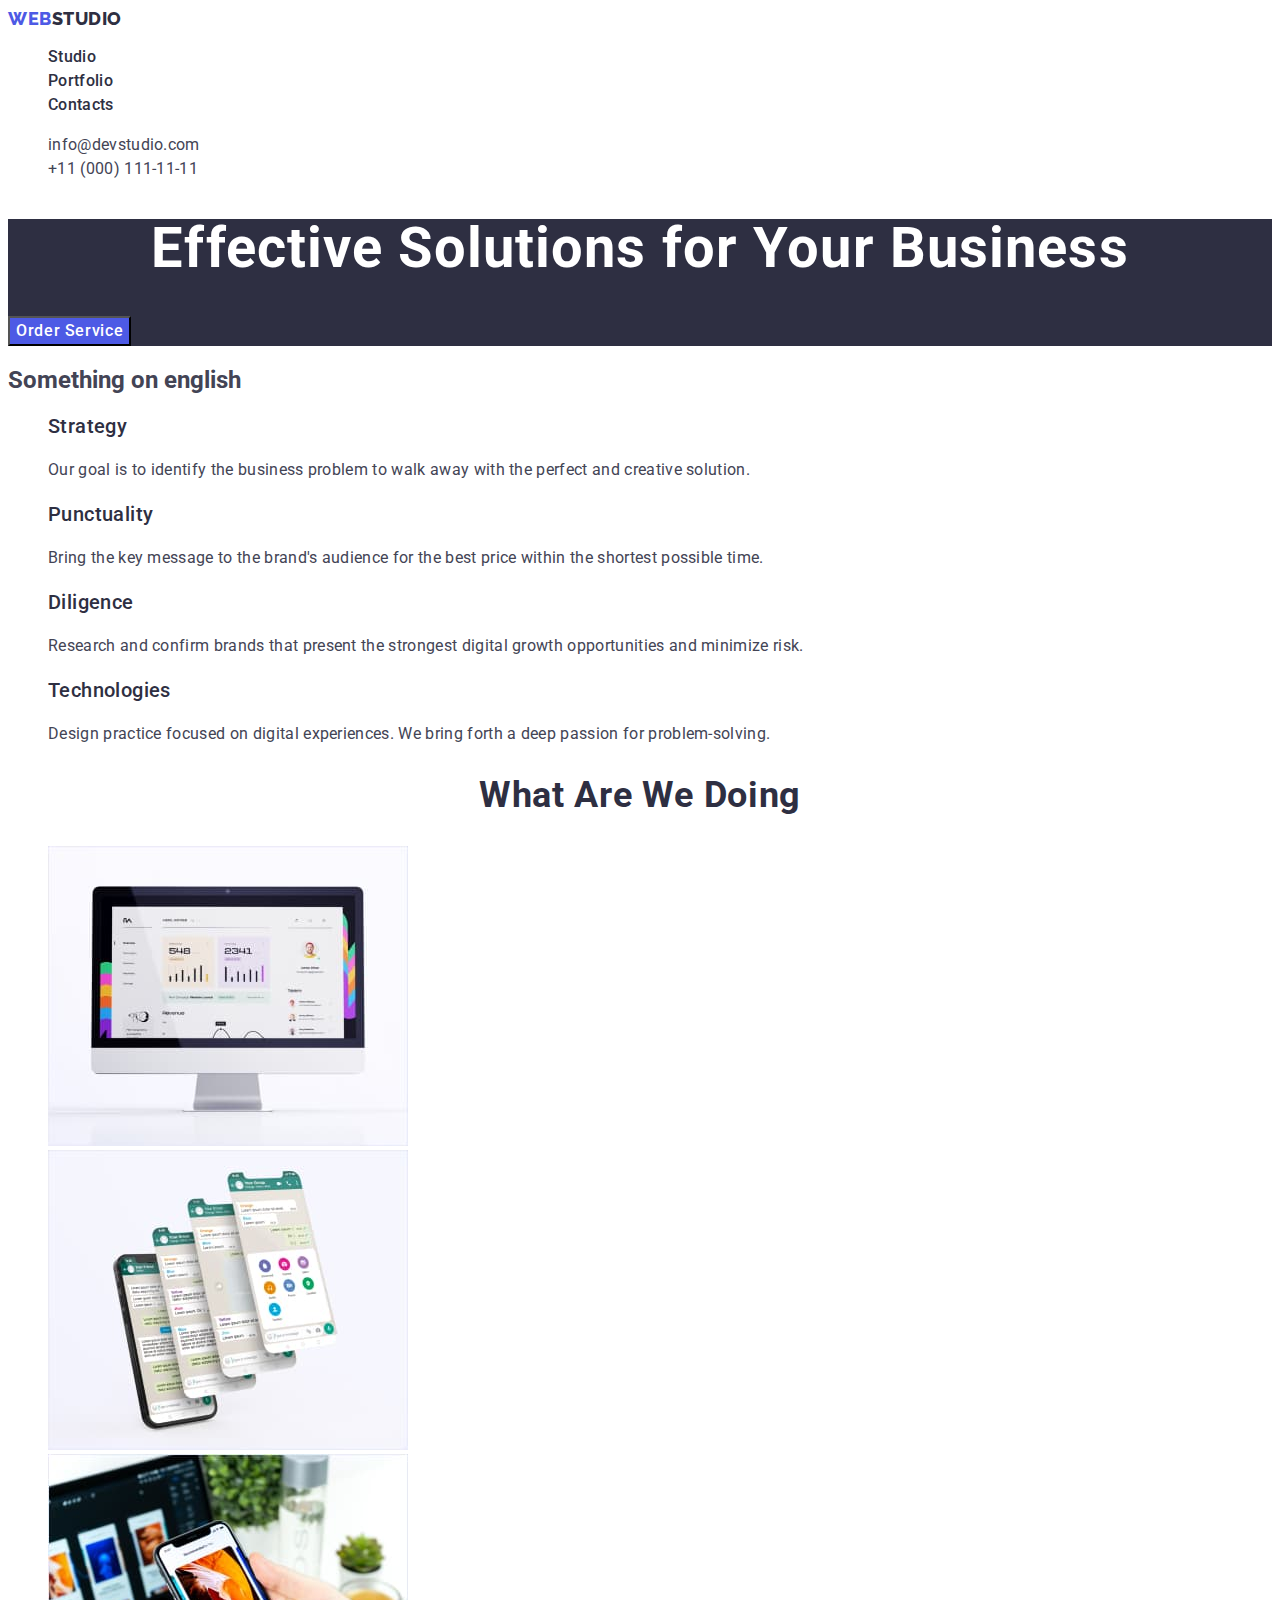
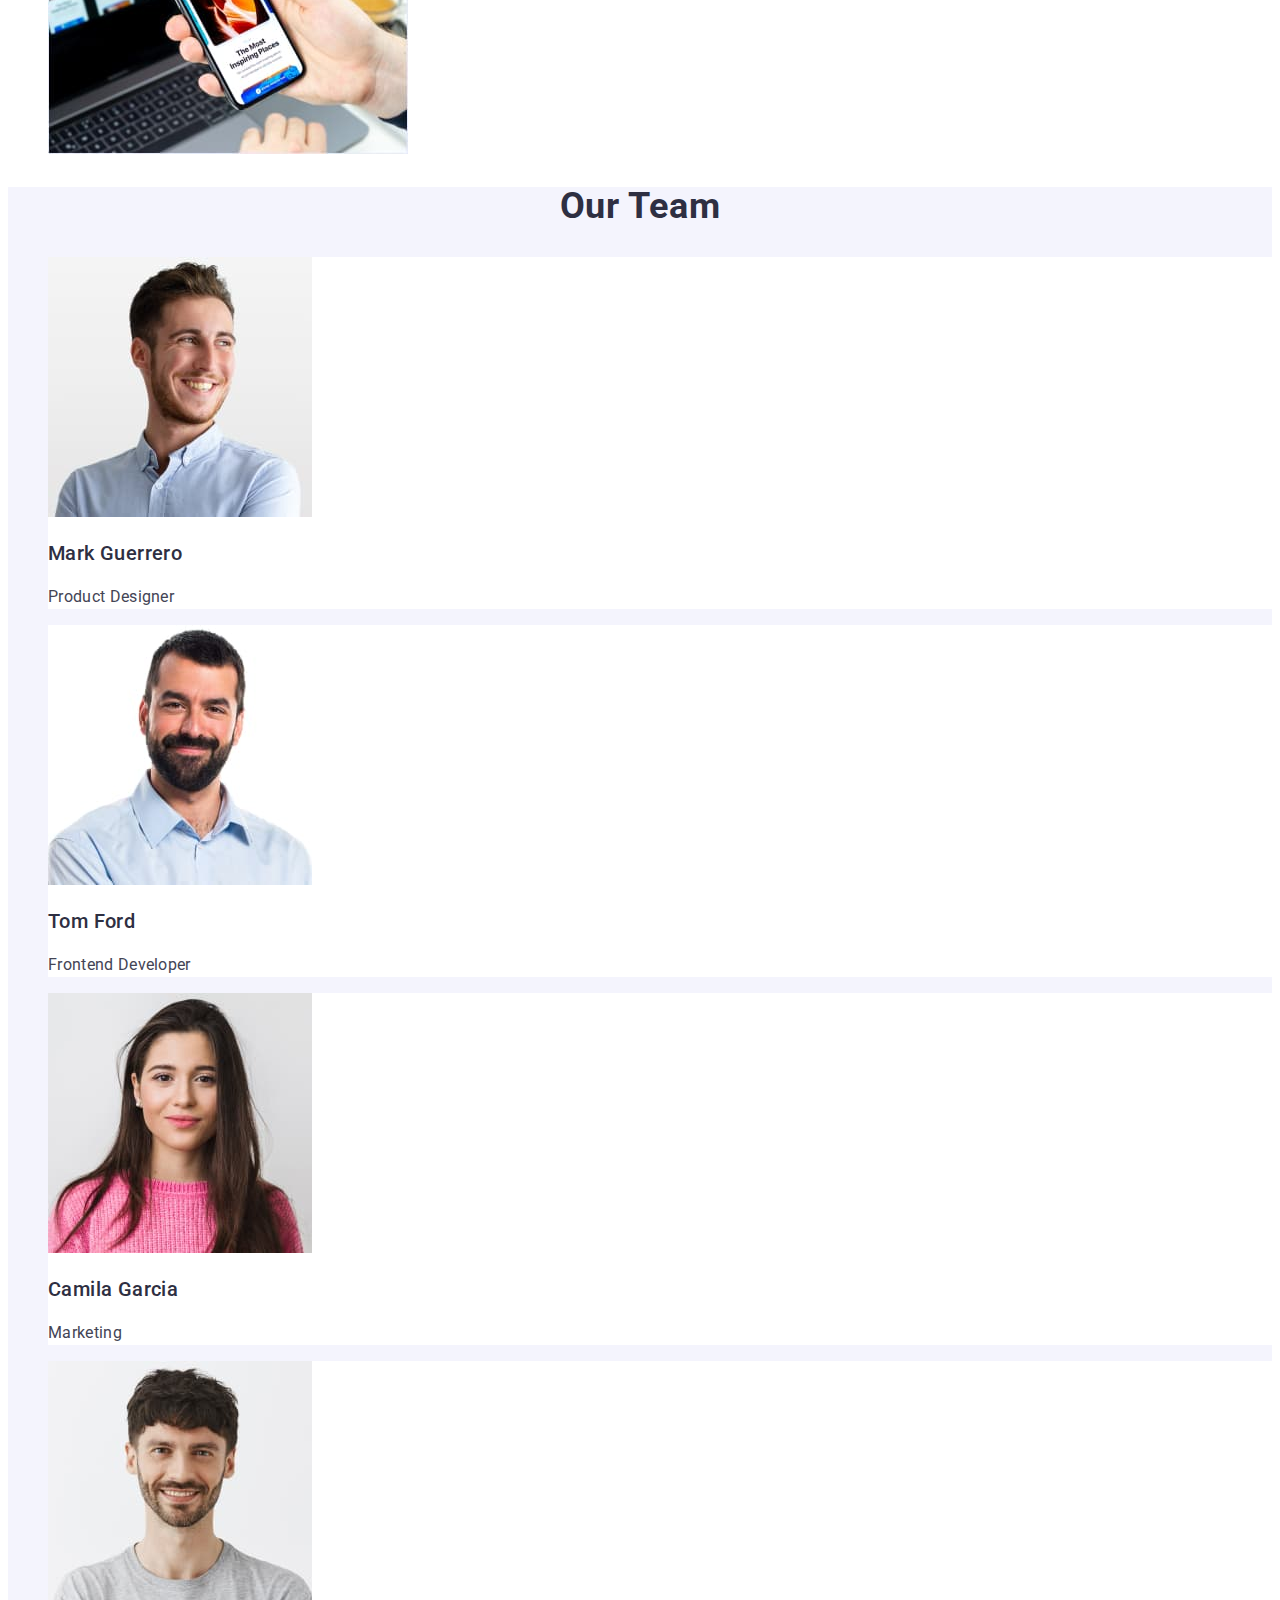
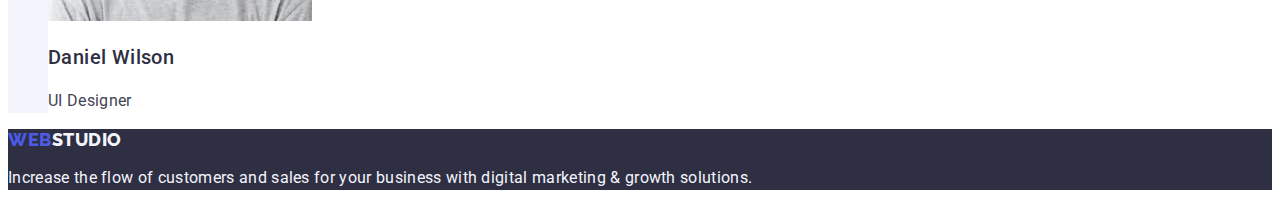
<file: index.html>
<!DOCTYPE html>
<html lang="en">
  <head>
    <meta charset="UTF-8" />
    <meta name="viewport" content="width=device-width, initial-scale=1.0" />
    <title>Document</title>
    <link rel="preconnect" href="https://fonts.googleapis.com" />
    <link rel="preconnect" href="https://fonts.gstatic.com" crossorigin />
    <link
      href="https://fonts.googleapis.com/css2?family=Raleway:wght@800&family=Roboto:wght@400;500;700&display=swap"
      rel="stylesheet"
    />
    <link rel="stylesheet" href="./css/styles.css" />
  </head>
  <body>
    <!-- header_HM_1 -->
    <header class="header">
      <nav>
        <a href="./index.html" class="header-logo link"
          >Web<span class="studio-color">Studio</span></a
        >
        <ul class="list">
          <li><a href="./index.html" class="nav-list link">Studio</a></li>
          <li>
            <a href="./portfolio.html" class="nav-list link">Portfolio</a>
          </li>
          <li><a href="" class="nav-list link">Contacts</a></li>
        </ul>
      </nav>
      <address class="address-list">
        <ul class="list">
          <li>
            <a href="mailto:info@devstudio.com" class="link contact"
              >info@devstudio.com</a
            >
          </li>
          <li>
            <a href="tel:+110001111111" class="link contact"
              >+11 (000) 111-11-11</a
            >
          </li>
        </ul>
      </address>
    </header>

    <!-- Main_comtent_HM_1 -->
    <main>
      <!-- Hero_HM_1 -->
      <section class="hero">
        <h1 class="hero-title">Effective Solutions for Your Business</h1>
        <button type="button" class="hero-button">Order Service</button>
      </section>

      <!-- Section_1 -->
      <section class="about">
        <h2>Something on english</h2>
        <ul class="list">
          <li>
            <h3 class="secondary-title">Strategy</h3>
            <p class="text">
              Our goal is to identify the business problem to walk away with the
              perfect and creative solution.
            </p>
          </li>
          <li>
            <h3 class="secondary-title">Punctuality</h3>
            <p class="text">
              Bring the key message to the brand's audience for the best price
              within the shortest possible time.
            </p>
          </li>
          <li>
            <h3 class="secondary-title">Diligence</h3>
            <p class="text">
              Research and confirm brands that present the strongest digital
              growth opportunities and minimize risk.
            </p>
          </li>
          <li>
            <h3 class="secondary-title">Technologies</h3>
            <p class="text">
              Design practice focused on digital experiences. We bring forth a
              deep passion for problem-solving.
            </p>
          </li>
        </ul>
      </section>

      <!-- Section_2 -->
      <section class="doing">
        <h2 class="main-title">What are we doing</h2>
        <ul class="list">
          <li>
            <img
              src="./images/img1.jpg"
              alt="tablet"
              width="360"
              height="300"
            />
          </li>
          <li>
            <img
              src="./images/img2.jpg"
              alt="smartphone"
              width="360"
              height="300"
            />
          </li>
          <li>
            <img
              src="./images/img3.jpg"
              alt="laptop and smartphone"
              width="360"
              height="300"
            />
          </li>
        </ul>
      </section>

      <!-- Section_3 -->
      <section class="team">
        <h2 class="main-title">Our Team</h2>
        <ul class="list">
          <li class="team-list">
            <img
              src="./images/mark.jpg"
              alt="mark guerrero"
              width="264"
              height="260"
            />
            <h3 class="secondary-title">Mark Guerrero</h3>
            <p class="text">Product Designer</p>
          </li>
          <li class="team-list">
            <img
              src="./images/tom.jpg"
              alt="tom ford"
              width="264"
              height="260"
            />
            <h3 class="secondary-title">Tom Ford</h3>
            <p class="text">Frontend Developer</p>
          </li>
          <li class="team-list">
            <img
              src="./images/camila.jpg"
              alt="camila garcia"
              width="264"
              height="260"
            />
            <h3 class="secondary-title">Camila Garcia</h3>
            <p class="text">Marketing</p>
          </li>
          <li class="team-list">
            <img
              src="./images/daniel.jpg"
              alt="daniel wilson"
              width="264"
              height="260"
            />
            <h3 class="secondary-title">Daniel Wilson</h3>
            <p class="text">UI Designer</p>
          </li>
        </ul>
      </section>
    </main>

    <!-- Footer -->
    <footer class="footer">
      <a href="./index.html" class="link footer-logo"
        >Web<span class="foter-studio">Studio</span></a
      >
      <p class="footer-text">
        Increase the flow of customers and sales for your business with digital
        marketing &amp; growth solutions.
      </p>
    </footer>
  </body>
</html>
</file>
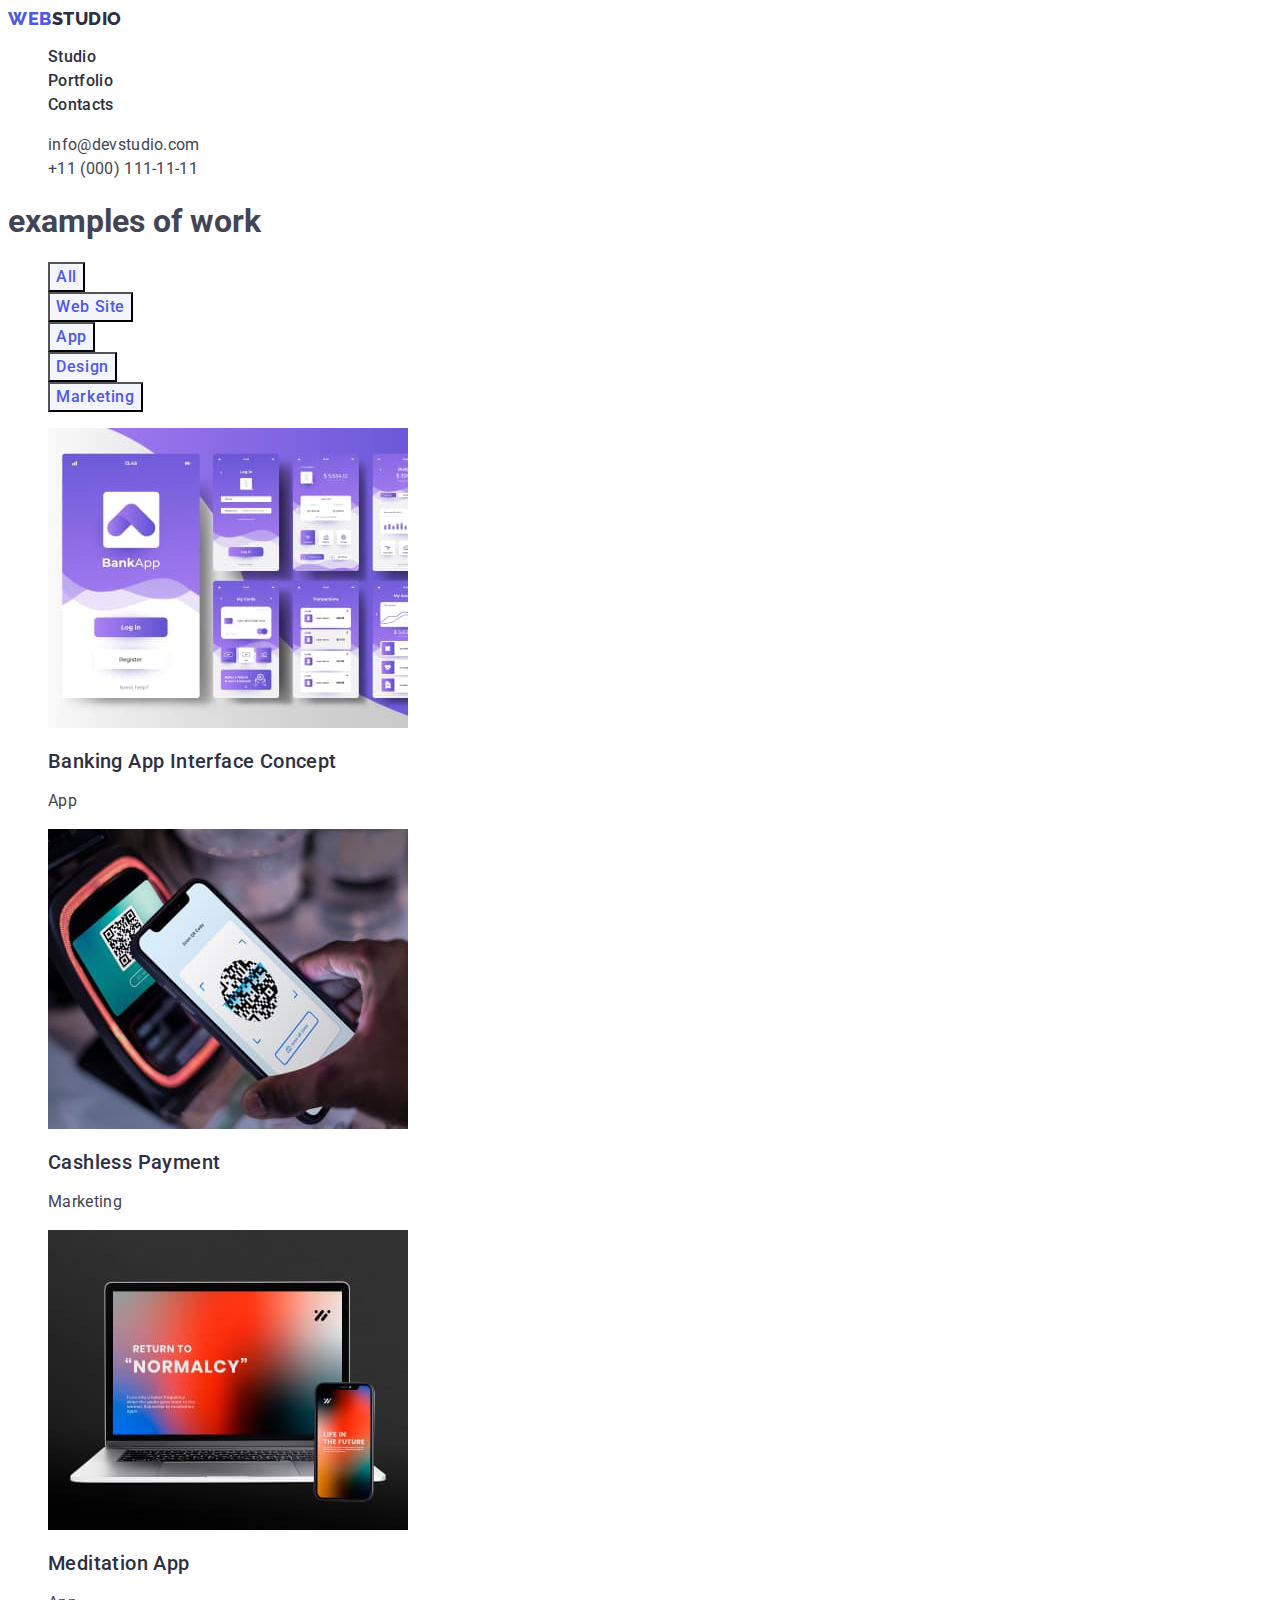
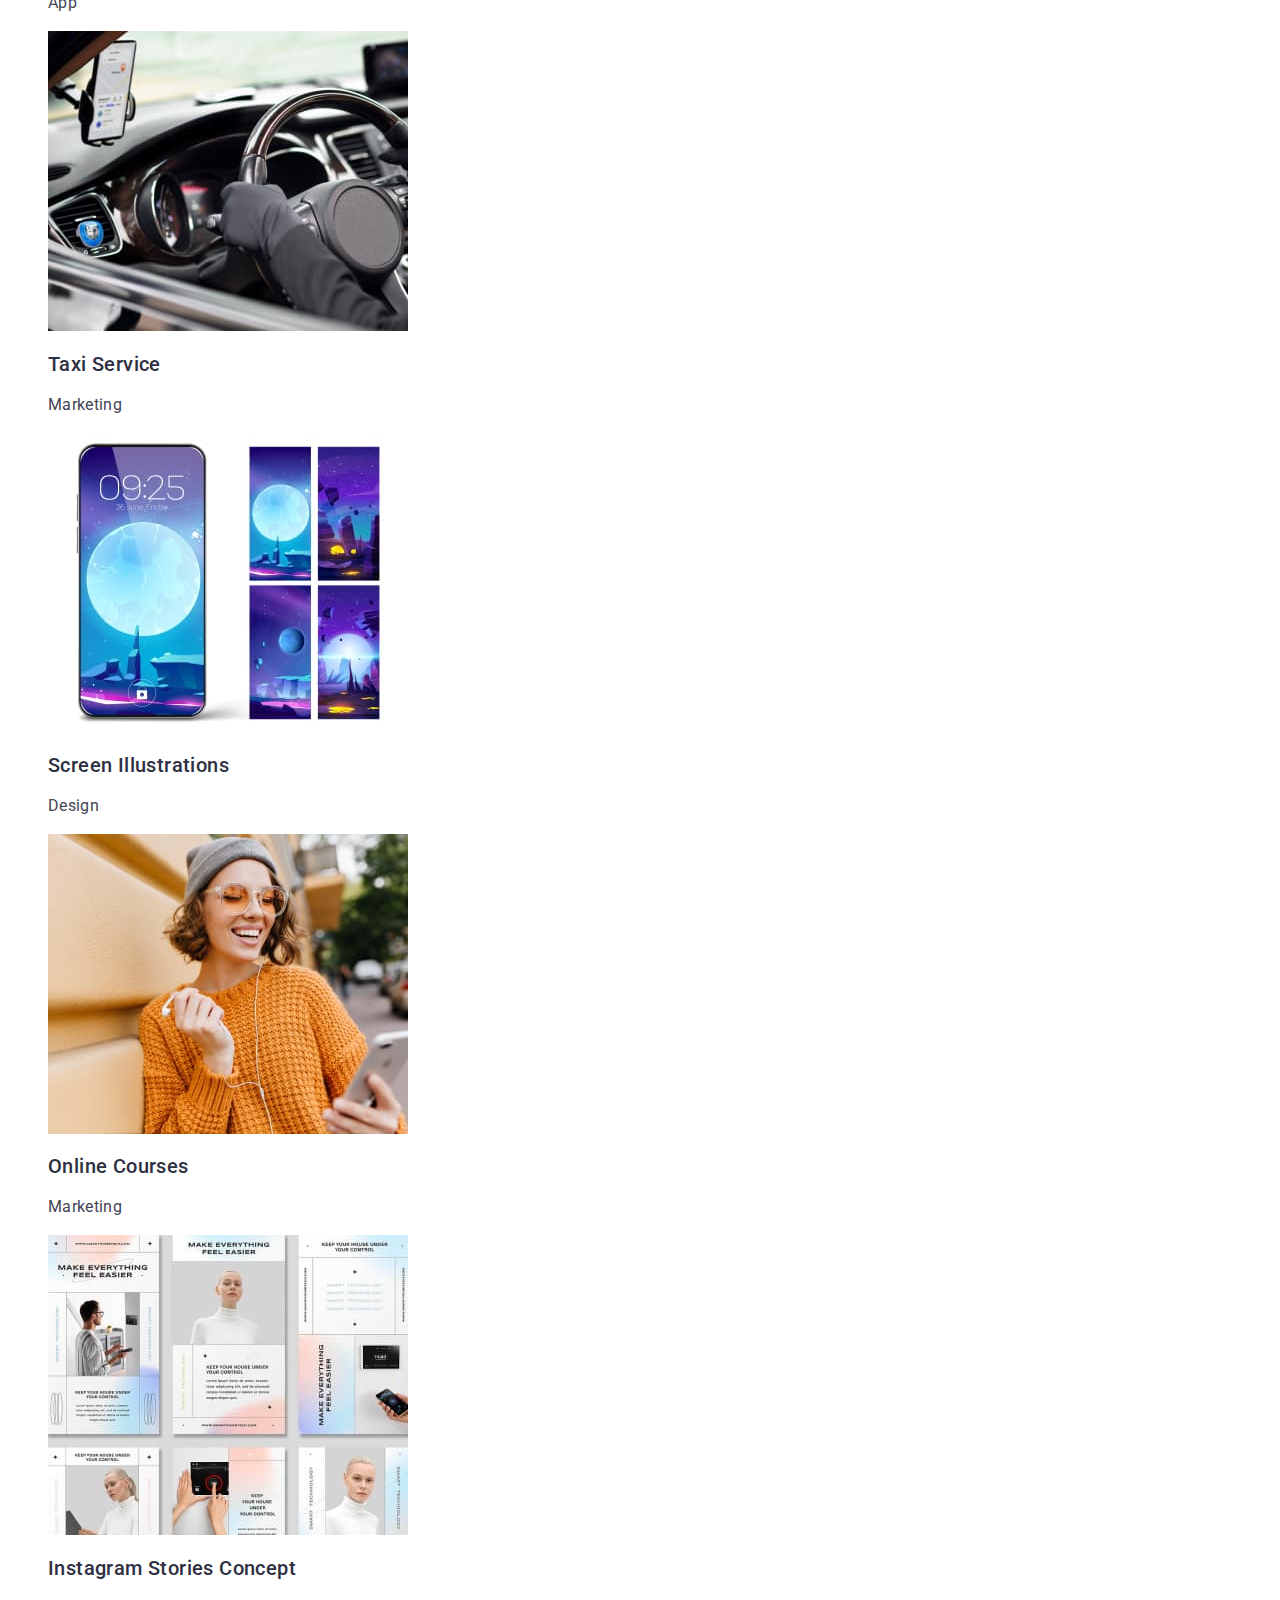
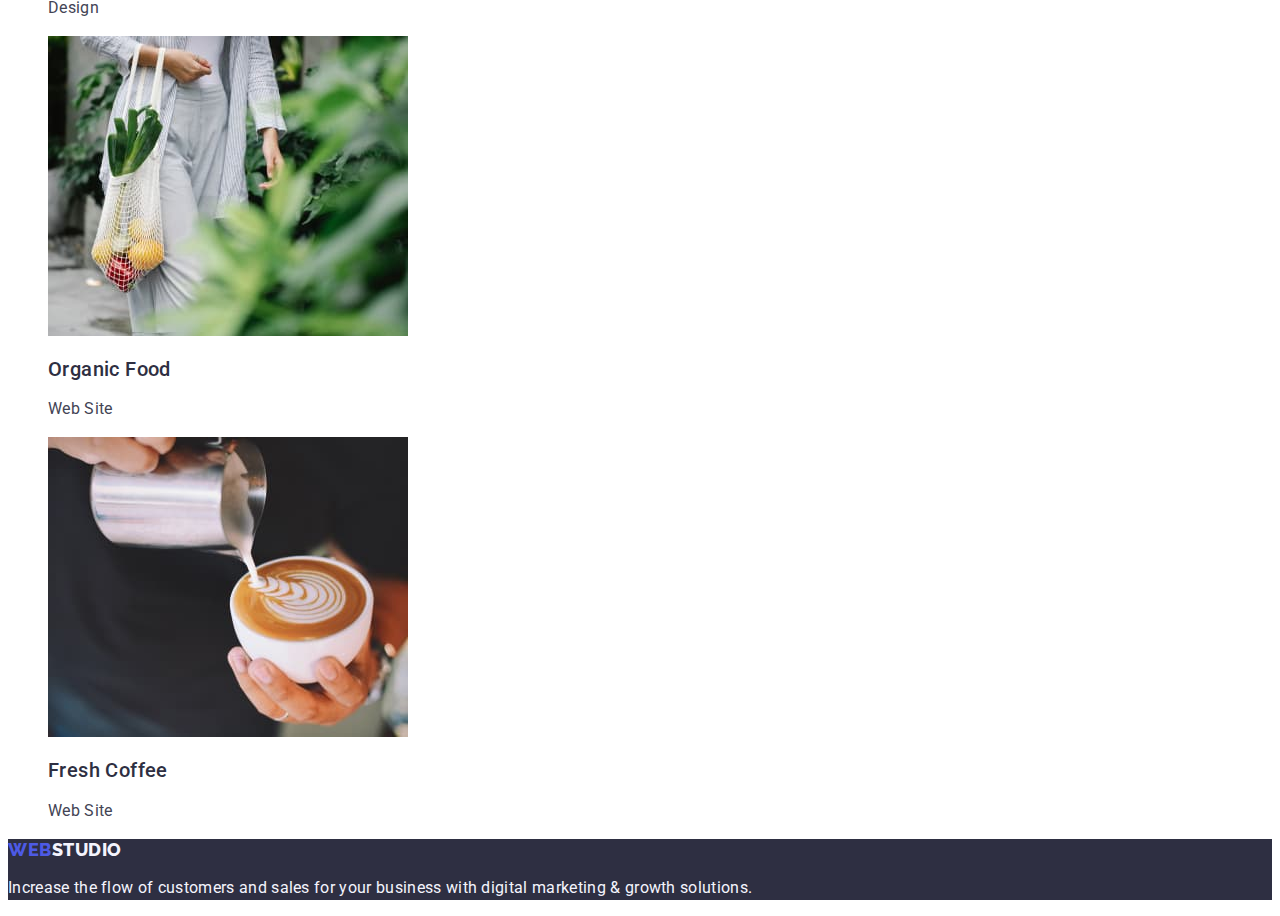
<file: portfolio.html>
<!DOCTYPE html>
<html lang="en">
  <head>
    <meta charset="UTF-8" />
    <meta name="viewport" content="width=device-width, initial-scale=1.0" />
    <title>Document</title>
    <link rel="preconnect" href="https://fonts.googleapis.com" />
    <link rel="preconnect" href="https://fonts.gstatic.com" crossorigin />
    <link
      href="https://fonts.googleapis.com/css2?family=Raleway:wght@800&family=Roboto:wght@400;500;700&display=swap"
      rel="stylesheet"
    />
    <link rel="stylesheet" href="./css/styles.css" />
  </head>
  <body>
    <!-- header -->
    <header class="header">
      <nav>
        <a href="./index.html" class="header-logo link"
          >Web<span class="studio-color">Studio</span></a
        >
        <ul class="list">
          <li><a href="./index.html" class="nav-list link">Studio</a></li>
          <li>
            <a href="./portfolio.html" class="nav-list link">Portfolio</a>
          </li>
          <li><a href="" class="nav-list link">Contacts</a></li>
        </ul>
      </nav>
      <address class="address-list">
        <ul class="list">
          <li>
            <a href="mailto:info@devstudio.com" class="link contact"
              >info@devstudio.com</a
            >
          </li>
          <li>
            <a href="tel:+110001111111" class="link contact"
              >+11 (000) 111-11-11</a
            >
          </li>
        </ul>
      </address>
    </header>

    <!-- Main content portfolio -->
    <main>
      <section>
        <h1>examples of work</h1>
        <ul class="list">
          <li><button type="button" class="portfolio-btn">All</button></li>
          <li><button type="button" class="portfolio-btn">Web Site</button></li>
          <li><button type="button" class="portfolio-btn">App</button></li>
          <li><button type="button" class="portfolio-btn">Design</button></li>
          <li>
            <button type="button" class="portfolio-btn">Marketing</button>
          </li>
        </ul>

        <ul class="list">
          <li class="list">
            <a href="" class="link"
              ><img
                src="./images/portfolio1.jpg"
                alt="App Interface"
                width="360"
                height="300"
              />
              <h2 class="secondary-title">Banking App Interface Concept</h2>
              <p class="text">App</p></a
            >
          </li>
          <li>
            <a href="" class="link"
              ><img
                src="./images/portfolio2.jpg"
                alt="scaning qr code"
                width="360"
                height="300"
              />
              <h2 class="secondary-title">Cashless Payment</h2>
              <p class="text">Marketing</p></a
            >
          </li>
          <li>
            <a href="" class="link"
              ><img
                src="./images/portfolio3.jpg"
                alt="laptop and smartphone"
                width="360"
                height="300"
              />
              <h2 class="secondary-title">Meditation App</h2>
              <p class="text">App</p></a
            >
          </li>
          <li>
            <a href="" class="link"
              ><img
                src="./images/portfolio4.jpg"
                alt="car dashboard"
                width="360"
                height="300"
              />
              <h2 class="secondary-title">Taxi Service</h2>
              <p class="text">Marketing</p></a
            >
          </li>
          <li>
            <a href="" class="link"
              ><img
                src="./images/portfolio5.jpg"
                alt="smartphone with different theme"
                width="360"
                height="300"
              />
              <h2 class="secondary-title">Screen Illustrations</h2>
              <p class="text">Design</p></a
            >
          </li>
          <li>
            <a href="" class="link"
              ><img
                src="./images/portfolio6.jpg"
                alt="woman in orange sweater"
                width="360"
                height="300"
              />
              <h2 class="secondary-title">Online Courses</h2>
              <p class="text">Marketing</p></a
            >
          </li>
          <li>
            <a href="" class="link"
              ><img
                src="./images/portfolio7.jpg"
                alt="Instagram Stories"
                width="360"
                height="300"
              />
              <h2 class="secondary-title">Instagram Stories Concept</h2>
              <p class="text">Design</p></a
            >
          </li>
          <li>
            <a href="" class="link"
              ><img
                src="./images/portfolio8.jpg"
                alt="Food"
                width="360"
                height="300"
              />
              <h2 class="secondary-title">Organic Food</h2>
              <p class="text">Web Site</p></a
            >
          </li>
          <li>
            <a href="" class="link"
              ><img
                src="./images/portfolio9.jpg"
                alt="cup of camila"
                width="360"
                height="300"
              />
              <h2 class="secondary-title">Fresh Coffee</h2>
              <p class="text">Web Site</p></a
            >
          </li>
        </ul>
      </section>
    </main>

    <!-- Footer -->
    <footer class="footer">
      <a href="./index.html" class="link footer-logo"
        >Web<span class="foter-studio">Studio</span></a
      >
      <p class="footer-text">
        Increase the flow of customers and sales for your business with digital
        marketing &amp; growth solutions.
      </p>
    </footer>
  </body>
</html>
</file>
<file: css/styles.css>
:root {
  --main-text-color: #434455;
  --main-title-color: #2e2f42;
  --main-background-color: #ffffff;
  --secondary-background-color: #f4f4fd;
  --logo-color: #4d5ae5;
  --hover-link: #404bbf;
}
body {
  font-family: "Roboto", sans-serif;
  color: var(--main-text-color);
  background-color: var(--main-background-color);
}

.list {
  list-style: none;
}
.link {
  text-decoration: none;
}
.main-title {
  color: var(--main-title-color);
  text-align: center;
  font-size: 36px;
  font-weight: 700;
  line-height: 1.11;
  letter-spacing: 0.72px;
  text-transform: capitalize;
}

.secondary-title {
  color: var(--main-title-color);
  font-size: 20px;
  font-weight: 500;
  line-height: 1.2;
  letter-spacing: 0.4px;
}

.text {
  color: var(--main-text-color);
  font-size: 16px;
  font-weight: 400;
  line-height: 1.5;
  letter-spacing: 0.32px;
}

/* ====HEADER===== */

.header-logo {
  color: var(--logo-color);
  font-family: "Raleway", sans-serif;
  font-size: 18px;
  font-weight: 800;
  line-height: 1.17;
  letter-spacing: 0.54px;
  text-transform: uppercase;
}

.studio-color {
  color: var(--main-title-color);
}

.nav-list {
  color: var(--main-title-color);
  font-size: 16px;
  font-weight: 500;
  line-height: 1.5;
  letter-spacing: 0.32px;
}

.nav-list:hover,
.nav-list:focus {
  color: var(--hover-link);
}

.address-list {
  font-style: normal;
}
.contact {
  color: var(--main-text-color);
  font-size: 16px;
  font-weight: 400;
  line-height: 1.5;
  letter-spacing: 0.32px;
}
.contact:hover,
.contact:focus {
  color: var(--hover-link);
}
/* ====/HEADER==== */

/* ====HERO==== */

.hero {
  background-color: var(--main-title-color);
}
.hero-title {
  color: #ffffff;
  text-align: center;
  font-size: 56px;
  font-weight: 700;
  line-height: 1.07;
  letter-spacing: 1.12px;
}

.hero-button {
  color: #ffffff;
  font-family: "Roboto", sans-serif;
  font-size: 16px;
  font-weight: 500;
  line-height: 1.5;
  letter-spacing: 0.64px;
  background-color: var(--logo-color);

  cursor: pointer;
}
.hero-button:hover,
.hero-button:focus {
  background-color: var(--hover-link);
}

/* ====SECTION-1==== */

/* ====SECTION-2==== */

.doing-title {
  color: var(--main-title-color);

  /* text-align: center; */
  font-size: 36px;
  font-weight: 700;
  line-height: 1.11;
  letter-spacing: 0.72px;
  text-transform: capitalize;
}

/* ====SECTION-3==== */

.team {
  background-color: var(--secondary-background-color);
}

.team-list {
  background-color: var(--main-background-color);
}

/* ====FOOTER==== */

.footer {
  background-color: var(--main-title-color);
}

.footer-logo {
  color: var(--logo-color);

  font-family: "Raleway", sans-serif;
  font-size: 18px;
  font-weight: 800;
  line-height: 1.17;
  letter-spacing: 0.54px;
  text-transform: uppercase;
}
.foter-studio {
  color: var(--secondary-background-color);
}

.footer-text {
  color: var(--secondary-background-color);
  font-family: "Roboto", sans-serif;
  font-size: 16px;
  font-weight: 400;
  line-height: 1.5;
  letter-spacing: 0.32px;
}

/* ==========/index========== */

/* ==========portfolio========== */
.portfolio-btn {
  color: var(--logo-color);
  text-align: center;
  font-family: "Roboto", sans-serif;
  font-size: 16px;
  font-weight: 500;
  line-height: 1.5;
  letter-spacing: 0.64px;
  background-color: var(--secondary-background-color);
  cursor: pointer;
}
.portfolio-btn:hover,
.portfolio-btn:focus {
  color: #ffffff;
  background-color: #404bbf;
}
</file>
